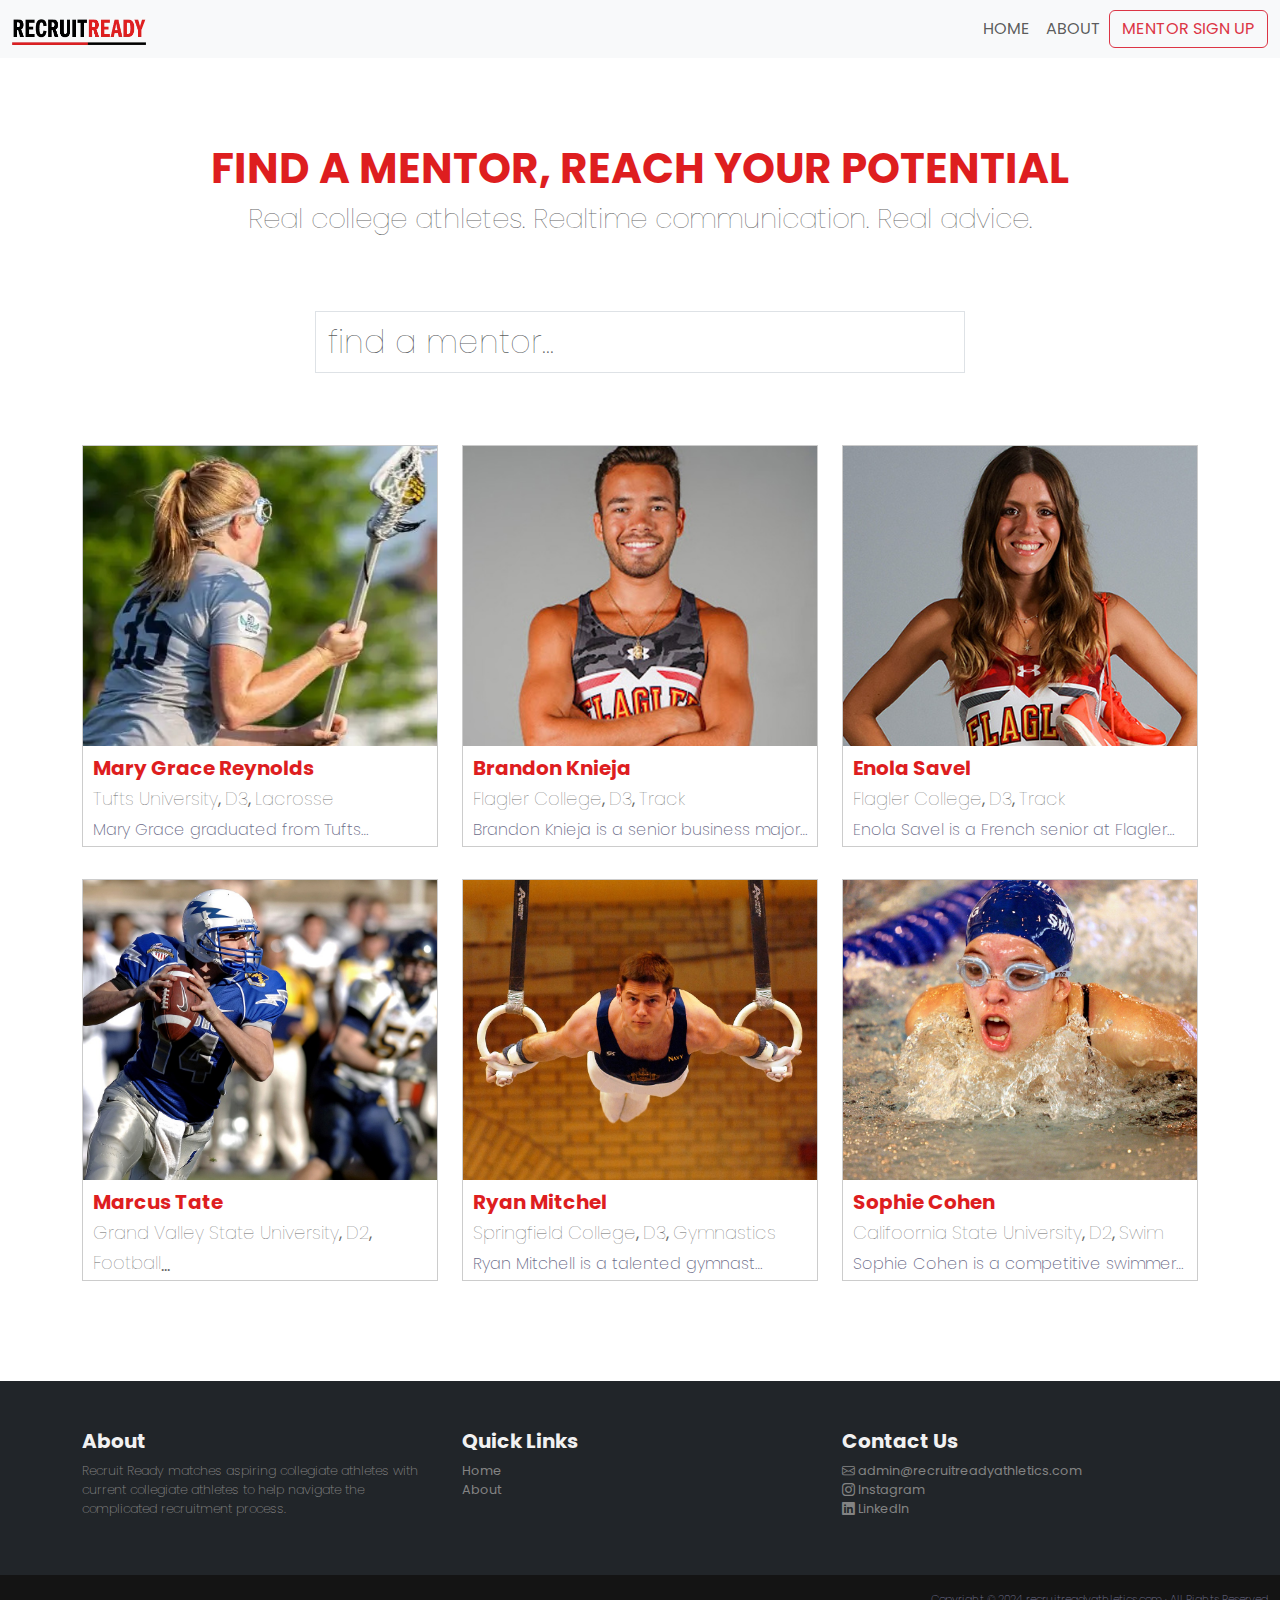
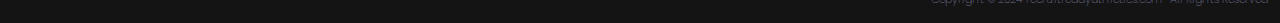
<file: index.html>
<!DOCTYPE html>
<!--[if lt IE 7]>      <html class="no-js lt-ie9 lt-ie8 lt-ie7"> <![endif]-->
<!--[if IE 7]>         <html class="no-js lt-ie9 lt-ie8"> <![endif]-->
<!--[if IE 8]>         <html class="no-js lt-ie9"> <![endif]-->
<!--[if gt IE 8]>      <html class="no-js"> <!--<![endif]-->
<html>
<head>
    <meta charset="utf-8">
    <meta http-equiv="X-UA-Compatible" content="IE=edge">
    <title>Recruit Ready Athletics</title>
    <meta name="viewport" content="width=device-width, initial-scale=1">
    <!-- SEO Meta Tags -->
    <meta name="author" content="Recruit Ready Athletics" />
    <meta name="keywords" content="" />
    <!-- Meta Description -->
    <meta name="description" content="Welcome to Recruit Ready Athletics. Real college athletes. Realtime communication. Real advice." />

    <!-- Open Graph Data -->
        <meta property="og:title" content="Recruit Ready Athletics" />
    <meta property="og:description" content="Real college athletes. Realtime communication. Real advice." />
    <meta property="og:url" content="https://recruitreadyatheltics.com" />
    <meta property="og:image" content="https://recruitreadyathletics.com/img/og/og_home.jpg" />
    <meta property="og:type" content="website" />
    <meta property="og:site_name" content="Recruit Ready Athletics" />
    <!-- Twitter Card Data -->
    <meta name="twitter:card" content="summary_large_image">
    <meta name="twitter:title" content="Recruit Ready Athletics">
    <meta name="twitter:description" content="Real college athletes. Realtime communication. Real advice.">
    <meta name="twitter:image" content="https://recruitreadyathletics.com/img/og/og_home.jpg">

    <base href="/">
    <!-- Bootstrap 5 CSS -->
    <link href="https://cdn.jsdelivr.net/npm/bootstrap@5.3.0/dist/css/bootstrap.min.css" rel="stylesheet">
    <link rel="stylesheet" href="style.css">
    <!-- Bootstrap Icons -->
    <link rel="stylesheet" href="https://cdn.jsdelivr.net/npm/bootstrap-icons@1.11.3/font/bootstrap-icons.min.css">
    <!-- Fonts -->
    <link rel="preconnect" href="https://fonts.googleapis.com">
    <link rel="preconnect" href="https://fonts.gstatic.com" crossorigin>
    <link href="https://fonts.googleapis.com/css2?family=Poppins:ital,wght@0,100;0,200;0,300;0,400;0,500;0,600;0,700;0,800;0,900;1,100;1,200;1,300;1,400;1,500;1,600;1,700;1,800;1,900&display=swap" rel="stylesheet">
</head>
<body>


  <nav class="navbar navbar-expand-lg navbar-light bg-light fixed-top">
    <div class="container-fluid">
      <!-- Logo Image in the top left -->
      <a class="navbar-brand" href="index.html">
        <img src="img/recruit_ready_athletics.webp" alt="Recruit Ready Athletics" height="30" class="d-inline-block align">
      </a>
      <!-- Navbar toggler for responsive view -->
      <button class="navbar-toggler" type="button" data-bs-toggle="collapse" data-bs-target="#navbarNav" aria-controls="navbarNav" aria-expanded="false" aria-label="Toggle navigation">
        <span class="navbar-toggler-icon"></span>
      </button>
      <!-- Navbar links -->
      <div class="collapse navbar-collapse" id="navbarNav">
        <ul class="navbar-nav ms-auto">
          <li class="nav-item">
            <a class="nav-link" aria-current="page" href="index.html">Home</a>
          </li>
          <li class="nav-item">
            <a class="nav-link" href="about.html">About</a>
          </li>
          <!--<li class="nav-item me-4">
            <a class="nav-link" href="contact.html">Contact</a>
          </li>-->
        </ul>
        <button class="btn btn-outline-danger" type="button" data-bs-toggle="modal" data-bs-target="#exampleModal">Mentor Sign Up</button>
      </div>
    </div>
  </nav>

<!-- Modal structure -->
<div class="modal fade" id="exampleModal" tabindex="-1" aria-labelledby="exampleModalLabel" aria-hidden="true">
    <div class="modal-dialog">
        <div class="modal-content">
            <div class="modal-header">
                <h3 class="modal-title" id="exampleModalLabel">Would you like to mentor asipiring collegiate athletes?</h3>
                <button type="button" class="btn-close" data-bs-dismiss="modal" aria-label="Close"></button>
            </div>
            <div class="modal-body">
            <iframe src="https://docs.google.com/forms/d/e/1FAIpQLSdcgXqwBJC5OU2nCCHwn7Iq6jQBBc36hbUsgBtaIR-oBv4C6A/viewform?embedded=true" width="100%" height="870" frameborder="0" marginheight="0" marginwidth="0">Loading…</iframe>
            </div>
        </div>
    </div>
</div>
<div class="container py-4 mt-4 home">
    <div class="row py-4 mt-4">
        <div class="col text-center py-4 mt-4">
            <h1 class="text-uppercase">Find a mentor, Reach your potential</h1>
            <h3>Real college athletes. Realtime communication. Real advice.</h3>
            <div class="d-flex search mb-4">
                <input class="form-control" id="userInput" type="search" placeholder="find a mentor..." aria-label="Search">
            </div>
        </div>
    </div>
    <div class="row" id="content-container"></div>
</div>


 <!-- Footer -->
 <footer class="bg-dark text-light pt-4">
    <div class="container py-4">
      <div class="row">
        <!-- Column 1 -->
        <div class="col-md-4 mb-3">
          <h5>About</h5>
          <p class="text-light">Recruit Ready matches aspiring collegiate athletes with current collegiate athletes to help navigate the complicated recruitment process.</p>
        </div>
        <!-- Column 2 -->
        <div class="col-md-4 mb-3">
          <h5>Quick Links</h5>
          <ul class="list-unstyled">
            <li><a href="index.html" class="text-light">Home</a></li>
            <li><a href="about.html" class="text-light">About</a></li>
          </ul>
        </div>
        <!-- Column 3 -->
        <div class="col-md-4 mb-3">
          <h5>Contact Us</h5>
          <ul class="list-unstyled">
            <li><a href="mailto:admin@recruitreadyathletics.com" class="text-light" target="_blank"><i class="bi bi-envelope"></i> admin@recruitreadyathletics.com</a></li>
            <li><a href="https://www.instagram.com/recruitreadyathletics" class="text-light" target="_blank"><i class="bi bi-instagram"></i> Instagram</a></li>
            <li><a href="https://www.linkedin.com/company/recruitreadyathletics/about/" class="text-light" target="_blank"><i class="bi bi-linkedin"></i> LinkedIn</a></li>

          </ul>
        </div>
        
      </div>
    </div>
    <div class="container-fluid bottom_footer pt-3">
        <div class="row text-end">
            <p>Copyright © 2024 recruitreadyathletics.com · All Rights Reserved</p>
        </div>
    </div>
  </footer>
 
 
        <!-- Bootstrap 5 JS -->
        <script src="https://cdn.jsdelivr.net/npm/bootstrap@5.3.0/dist/js/bootstrap.bundle.min.js"></script>
        <script src="scripts.js"></script>
    </body>
</html>
</file>
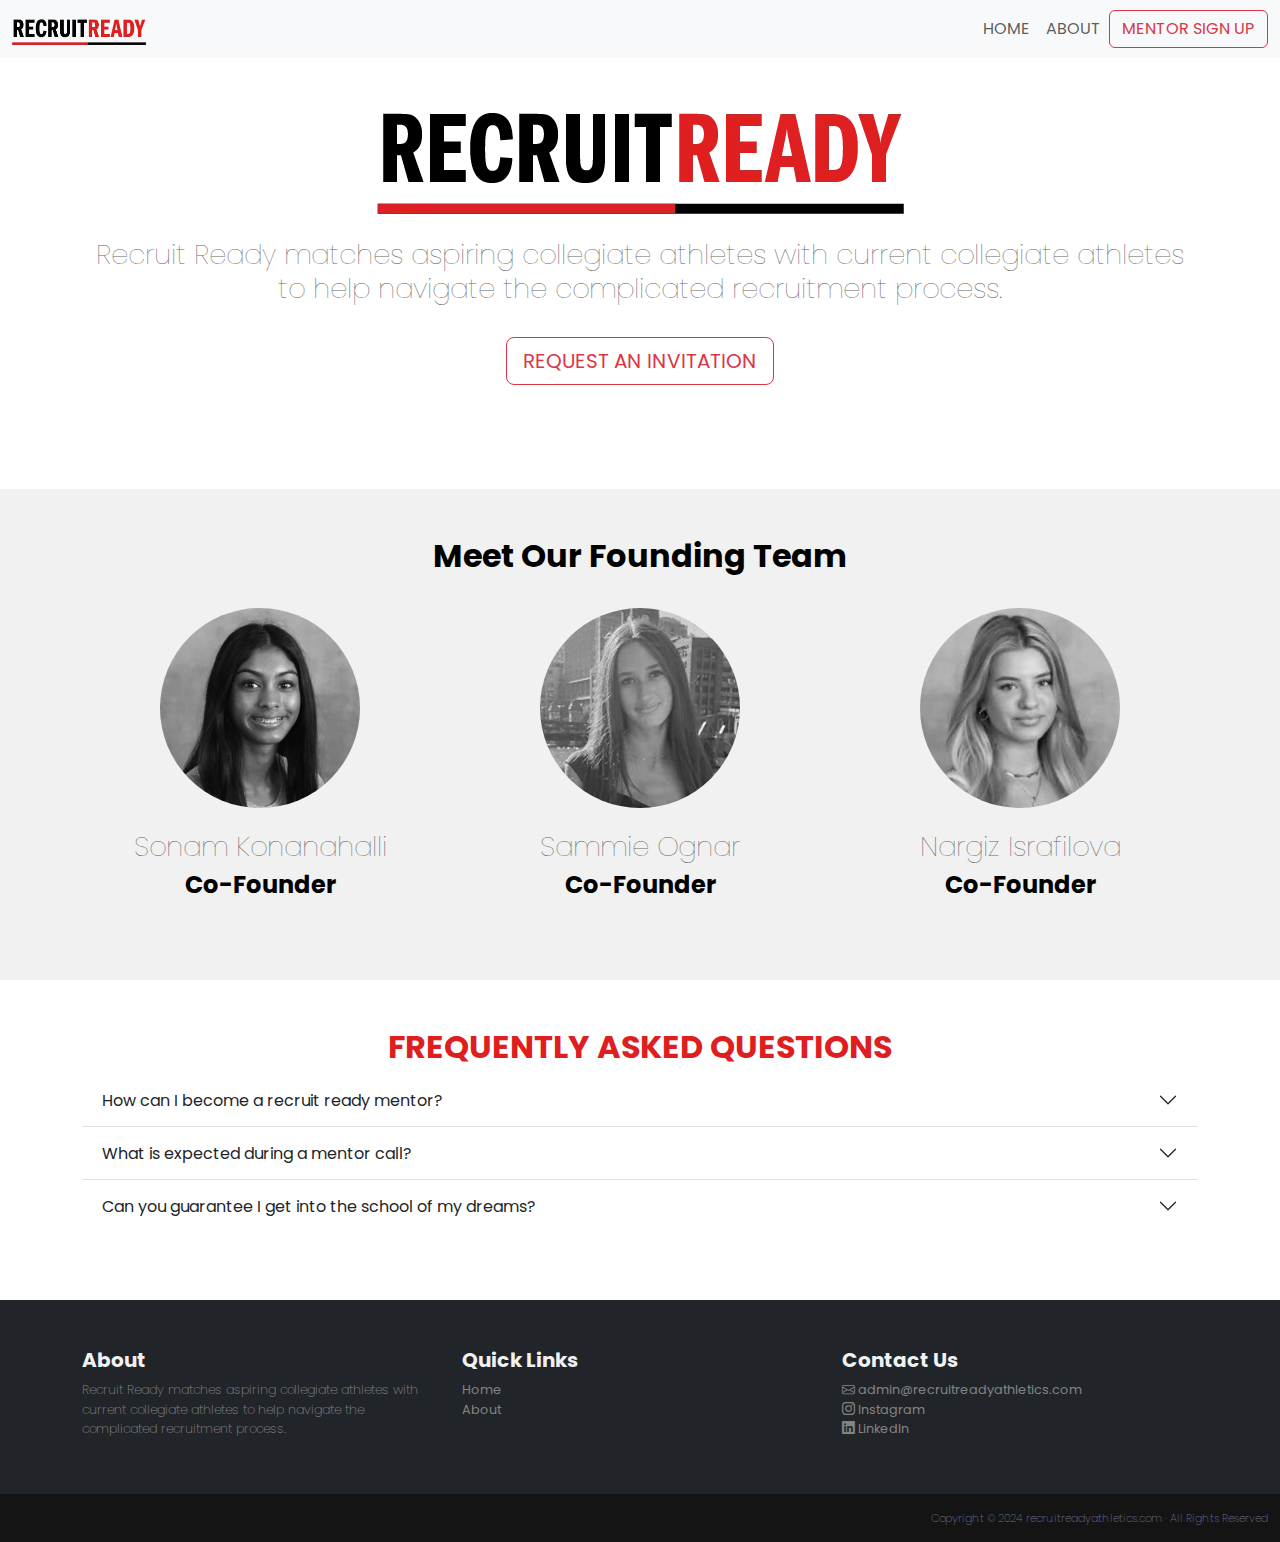
<file: about.html>
<!DOCTYPE html>
<!--[if lt IE 7]>      <html class="no-js lt-ie9 lt-ie8 lt-ie7"> <![endif]-->
<!--[if IE 7]>         <html class="no-js lt-ie9 lt-ie8"> <![endif]-->
<!--[if IE 8]>         <html class="no-js lt-ie9"> <![endif]-->
<!--[if gt IE 8]>      <html class="no-js"> <!--<![endif]-->
<html>
<head>
    <meta charset="utf-8">
    <meta http-equiv="X-UA-Compatible" content="IE=edge">
    <title>Recruit Ready Athletics</title>
    <meta name="viewport" content="width=device-width, initial-scale=1">
    <!-- SEO Meta Tags -->
    <meta name="author" content="Recruit Ready Athletics" />
    <meta name="keywords" content="" />
    <!-- Meta Description -->
    <meta name="description" content="Welcome to Recruit Ready Athletics. Real college athletes. Realtime communication. Real advice." />

    <!-- Open Graph Data -->
        <meta property="og:title" content="Recruit Ready Athletics" />
    <meta property="og:description" content="Real college athletes. Realtime communication. Real advice." />
    <meta property="og:url" content="https://recruitreadyatheltics.com" />
    <meta property="og:image" content="https://recruitreadyathletics.com/img/og/og_home.jpg" />
    <meta property="og:type" content="website" />
    <meta property="og:site_name" content="Recruit Ready Athletics" />
    <!-- Twitter Card Data -->
    <meta name="twitter:card" content="summary_large_image">
    <meta name="twitter:title" content="Recruit Ready Athletics">
    <meta name="twitter:description" content="Real college athletes. Realtime communication. Real advice.">
    <meta name="twitter:image" content="https://recruitreadyathletics.com/img/og/og_home.jpg">

    <base href="/">
    <!-- Bootstrap 5 CSS -->
    <link href="https://cdn.jsdelivr.net/npm/bootstrap@5.3.0/dist/css/bootstrap.min.css" rel="stylesheet">
    <link rel="stylesheet" href="style.css">
    <!-- Bootstrap Icons -->
    <link rel="stylesheet" href="https://cdn.jsdelivr.net/npm/bootstrap-icons@1.11.3/font/bootstrap-icons.min.css">
    <!-- Fonts -->
    <link rel="preconnect" href="https://fonts.googleapis.com">
    <link rel="preconnect" href="https://fonts.gstatic.com" crossorigin>
    <link href="https://fonts.googleapis.com/css2?family=Poppins:ital,wght@0,100;0,200;0,300;0,400;0,500;0,600;0,700;0,800;0,900;1,100;1,200;1,300;1,400;1,500;1,600;1,700;1,800;1,900&display=swap" rel="stylesheet">
</head>
<body>


  <nav class="navbar navbar-expand-lg navbar-light bg-light fixed-top">
    <div class="container-fluid">
      <!-- Logo Image in the top left -->
      <a class="navbar-brand" href="index.html">
        <img src="img/recruit_ready_athletics.webp" alt="Recruit Ready Athletics" height="30" class="d-inline-block align">
      </a>
      <!-- Navbar toggler for responsive view -->
      <button class="navbar-toggler" type="button" data-bs-toggle="collapse" data-bs-target="#navbarNav" aria-controls="navbarNav" aria-expanded="false" aria-label="Toggle navigation">
        <span class="navbar-toggler-icon"></span>
      </button>
      <!-- Navbar links -->
      <div class="collapse navbar-collapse" id="navbarNav">
        <ul class="navbar-nav ms-auto">
          <li class="nav-item">
            <a class="nav-link" aria-current="page" href="index.html">Home</a>
          </li>
          <li class="nav-item">
            <a class="nav-link" href="about.html">About</a>
          </li>
          <!--<li class="nav-item me-4">
            <a class="nav-link" href="contact.html">Contact</a>
          </li>-->
        </ul>
        <button class="btn btn-outline-danger" type="button" data-bs-toggle="modal" data-bs-target="#exampleModal">Mentor Sign Up</button>
      </div>
    </div>
  </nav>

<!-- Modal structure -->
<div class="modal fade" id="exampleModal" tabindex="-1" aria-labelledby="exampleModalLabel" aria-hidden="true">
    <div class="modal-dialog">
        <div class="modal-content">
            <div class="modal-header">
                <h3 class="modal-title" id="exampleModalLabel">Would you like to mentor asipiring collegiate athletes?</h3>
                <button type="button" class="btn-close" data-bs-dismiss="modal" aria-label="Close"></button>
            </div>
            <div class="modal-body">
            <iframe src="https://docs.google.com/forms/d/e/1FAIpQLSdcgXqwBJC5OU2nCCHwn7Iq6jQBBc36hbUsgBtaIR-oBv4C6A/viewform?embedded=true" width="100%" height="870" frameborder="0" marginheight="0" marginwidth="0">Loading…</iframe>
            </div>
        </div>
    </div>
</div>

<div class="container py-4 mt-4 about">
    <div class="row py-4 mt-4 text-center">
        <div class="col">
            <img src="img/recruit_ready_athletics.webp" class="img-fluid mb-4" alt="Recruit Ready">
            <h3>Recruit Ready matches aspiring collegiate athletes with current collegiate athletes to help navigate the complicated recruitment process.<h3>
            <!--
            <h3 class="mt-4">If you're a current or recent collegiate athlete, and you'd like to mentor aspiring collegiate atheltes AND get paid for it:</h3>-->
            <button class="btn btn-lg btn-outline-danger my-4" type="button" data-bs-toggle="modal" data-bs-target="#exampleModal">REQUEST AN INVITATION</button>
        </div>
    </div>
</div>
<div class="founder my-4">
    <div class="container">
        <div class="row py-4 text-center">
        <h2 class="mt-4">Meet Our Founding Team</h2>
            <div class="col-md-4 mb-4 p-4">
                <img src="img/sonam.jpg" alt="Sonam Konanahalli"  class="img-fluid rounded-circle founder">
                <h3>Sonam Konanahalli</h3>
                <h4>Co-Founder</h3>
            </div>
            <div class="col-md-4 mb-4 p-4">
                <img src="img/sammie.jpg" alt="Sammie Ognar"  class="img-fluid rounded-circle founder">
                <h3>Sammie Ognar</h3>
                <h4>Co-Founder</h3>
            </div>
            <div class="col-md-4 mb-4 p-4">
                <img src="img/nargiz.jpg" alt="Nargiz Israfilova" class="img-fluid rounded-circle founder">
                <h3>Nargiz Israfilova</h3>
                <h4>Co-Founder</h3>
            </div>
        </div>
    </div>
</div>
<div class="container">
    <div class="row py-4 my-4">
        <h2 class="text-center">FREQUENTLY ASKED QUESTIONS</h3>
        <div class="accordion accordion-flush" id="accordionFlushExample">
            <div class="accordion-item">
                <h2 class="accordion-header">
                <button class="accordion-button collapsed" type="button" data-bs-toggle="collapse" data-bs-target="#flush-collapseOne" aria-expanded="false" aria-controls="flush-collapseOne">
                    How can I become a recruit ready mentor?
                </button>
                </h2>
                <div id="flush-collapseOne" class="accordion-collapse collapse" data-bs-parent="#accordionFlushExample">
                <div class="accordion-body">coming soon...</div>
                </div>
            </div>
            <div class="accordion-item">
                <h2 class="accordion-header">
                <button class="accordion-button collapsed" type="button" data-bs-toggle="collapse" data-bs-target="#flush-collapseTwo" aria-expanded="false" aria-controls="flush-collapseTwo">
                    What is expected during a mentor call?
                </button>
                </h2>
                <div id="flush-collapseTwo" class="accordion-collapse collapse" data-bs-parent="#accordionFlushExample">
                <div class="accordion-body">coming soon...</div>
                </div>
            </div>
            <div class="accordion-item">
                <h2 class="accordion-header">
                <button class="accordion-button collapsed" type="button" data-bs-toggle="collapse" data-bs-target="#flush-collapseThree" aria-expanded="false" aria-controls="flush-collapseThree">
                    Can you guarantee I get into the school of my dreams?
                </button>
                </h2>
                <div id="flush-collapseThree" class="accordion-collapse collapse" data-bs-parent="#accordionFlushExample">
                <div class="accordion-body">coming soon...</div>
                </div>
            </div>
        </div>
    </div>
</div>


 <!-- Footer -->
 <footer class="bg-dark text-light pt-4">
    <div class="container py-4">
      <div class="row">
        <!-- Column 1 -->
        <div class="col-md-4 mb-3">
          <h5>About</h5>
          <p class="text-light">Recruit Ready matches aspiring collegiate athletes with current collegiate athletes to help navigate the complicated recruitment process.</p>
        </div>
        <!-- Column 2 -->
        <div class="col-md-4 mb-3">
          <h5>Quick Links</h5>
          <ul class="list-unstyled">
            <li><a href="index.html" class="text-light">Home</a></li>
            <li><a href="about.html" class="text-light">About</a></li>
          </ul>
        </div>
        <!-- Column 3 -->
        <div class="col-md-4 mb-3">
          <h5>Contact Us</h5>
          <ul class="list-unstyled">
            <li><a href="mailto:admin@recruitreadyathletics.com" class="text-light" target="_blank"><i class="bi bi-envelope"></i> admin@recruitreadyathletics.com</a></li>
            <li><a href="https://www.instagram.com/recruitreadyathletics" class="text-light" target="_blank"><i class="bi bi-instagram"></i> Instagram</a></li>
            <li><a href="https://www.linkedin.com/company/recruitreadyathletics/about/" class="text-light" target="_blank"><i class="bi bi-linkedin"></i> LinkedIn</a></li>

          </ul>
        </div>
        
      </div>
    </div>
    <div class="container-fluid bottom_footer pt-3">
        <div class="row text-end">
            <p>Copyright © 2024 recruitreadyathletics.com · All Rights Reserved</p>
        </div>
    </div>
  </footer>
 
 
        <!-- Bootstrap 5 JS -->
        <script src="https://cdn.jsdelivr.net/npm/bootstrap@5.3.0/dist/js/bootstrap.bundle.min.js"></script>
        <script src="scripts.js"></script>
    </body>
</html>
</file>
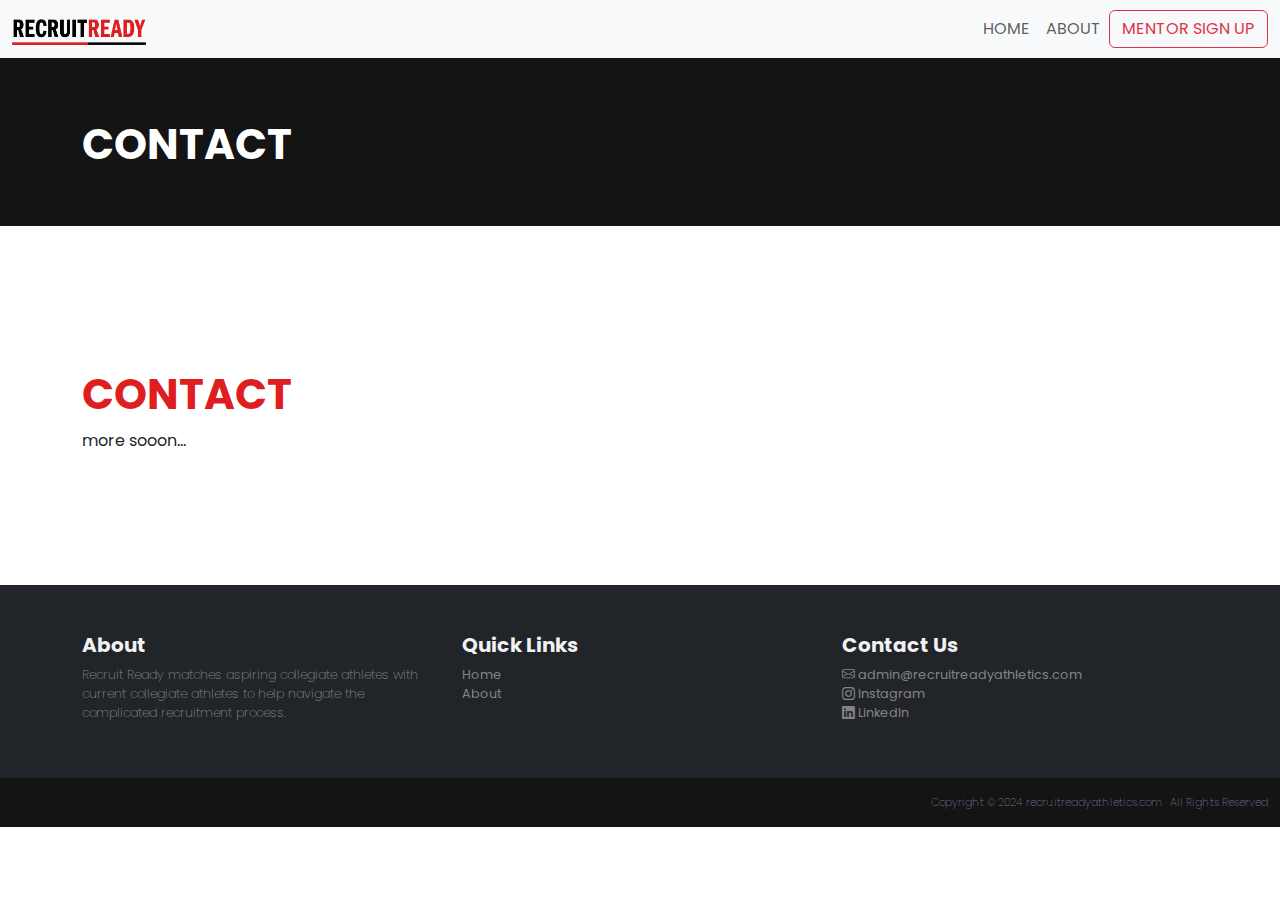
<file: contact.html>
<!DOCTYPE html>
<!--[if lt IE 7]>      <html class="no-js lt-ie9 lt-ie8 lt-ie7"> <![endif]-->
<!--[if IE 7]>         <html class="no-js lt-ie9 lt-ie8"> <![endif]-->
<!--[if IE 8]>         <html class="no-js lt-ie9"> <![endif]-->
<!--[if gt IE 8]>      <html class="no-js"> <!--<![endif]-->
<html>
<head>
    <meta charset="utf-8">
    <meta http-equiv="X-UA-Compatible" content="IE=edge">
    <title>Recruit Ready Athletics</title>
    <meta name="viewport" content="width=device-width, initial-scale=1">
    <!-- SEO Meta Tags -->
    <meta name="author" content="Recruit Ready Athletics" />
    <meta name="keywords" content="" />
    <!-- Meta Description -->
    <meta name="description" content="Welcome to Recruit Ready Athletics. Real college athletes. Realtime communication. Real advice." />

    <!-- Open Graph Data -->
        <meta property="og:title" content="Recruit Ready Athletics" />
    <meta property="og:description" content="Real college athletes. Realtime communication. Real advice." />
    <meta property="og:url" content="https://recruitreadyatheltics.com" />
    <meta property="og:image" content="https://recruitreadyathletics.com/img/og/og_home.jpg" />
    <meta property="og:type" content="website" />
    <meta property="og:site_name" content="Recruit Ready Athletics" />
    <!-- Twitter Card Data -->
    <meta name="twitter:card" content="summary_large_image">
    <meta name="twitter:title" content="Recruit Ready Athletics">
    <meta name="twitter:description" content="Real college athletes. Realtime communication. Real advice.">
    <meta name="twitter:image" content="https://recruitreadyathletics.com/img/og/og_home.jpg">

    <base href="/">
    <!-- Bootstrap 5 CSS -->
    <link href="https://cdn.jsdelivr.net/npm/bootstrap@5.3.0/dist/css/bootstrap.min.css" rel="stylesheet">
    <link rel="stylesheet" href="style.css">
    <!-- Bootstrap Icons -->
    <link rel="stylesheet" href="https://cdn.jsdelivr.net/npm/bootstrap-icons@1.11.3/font/bootstrap-icons.min.css">
    <!-- Fonts -->
    <link rel="preconnect" href="https://fonts.googleapis.com">
    <link rel="preconnect" href="https://fonts.gstatic.com" crossorigin>
    <link href="https://fonts.googleapis.com/css2?family=Poppins:ital,wght@0,100;0,200;0,300;0,400;0,500;0,600;0,700;0,800;0,900;1,100;1,200;1,300;1,400;1,500;1,600;1,700;1,800;1,900&display=swap" rel="stylesheet">
</head>
<body>


  <nav class="navbar navbar-expand-lg navbar-light bg-light fixed-top">
    <div class="container-fluid">
      <!-- Logo Image in the top left -->
      <a class="navbar-brand" href="index.html">
        <img src="img/recruit_ready_athletics.webp" alt="Recruit Ready Athletics" height="30" class="d-inline-block align">
      </a>
      <!-- Navbar toggler for responsive view -->
      <button class="navbar-toggler" type="button" data-bs-toggle="collapse" data-bs-target="#navbarNav" aria-controls="navbarNav" aria-expanded="false" aria-label="Toggle navigation">
        <span class="navbar-toggler-icon"></span>
      </button>
      <!-- Navbar links -->
      <div class="collapse navbar-collapse" id="navbarNav">
        <ul class="navbar-nav ms-auto">
          <li class="nav-item">
            <a class="nav-link" aria-current="page" href="index.html">Home</a>
          </li>
          <li class="nav-item">
            <a class="nav-link" href="about.html">About</a>
          </li>
          <!--<li class="nav-item me-4">
            <a class="nav-link" href="contact.html">Contact</a>
          </li>-->
        </ul>
        <button class="btn btn-outline-danger" type="button" data-bs-toggle="modal" data-bs-target="#exampleModal">Mentor Sign Up</button>
      </div>
    </div>
  </nav>

<!-- Modal structure -->
<div class="modal fade" id="exampleModal" tabindex="-1" aria-labelledby="exampleModalLabel" aria-hidden="true">
    <div class="modal-dialog">
        <div class="modal-content">
            <div class="modal-header">
                <h3 class="modal-title" id="exampleModalLabel">Would you like to mentor asipiring collegiate athletes?</h3>
                <button type="button" class="btn-close" data-bs-dismiss="modal" aria-label="Close"></button>
            </div>
            <div class="modal-body">
            <iframe src="https://docs.google.com/forms/d/e/1FAIpQLSdcgXqwBJC5OU2nCCHwn7Iq6jQBBc36hbUsgBtaIR-oBv4C6A/viewform?embedded=true" width="100%" height="870" frameborder="0" marginheight="0" marginwidth="0">Loading…</iframe>
            </div>
        </div>
    </div>
</div>
<div class="page_header">
  <div class="container py-4">
    <div class="row py-4">
      <!-- First Row -->
      <div class="col">
        <h1 class="text-uppercase">Contact</h1>
      </div>
    </div>
  </div>
</div>

<div class="container py-4 mt-4 home">
    <div class="row py-4 mt-4">
        <div class="col py-4 mt-4">
            <h1 class="text-uppercase">Contact</h1>
            <hp>more sooon...</p>

        </div>
    </div>
</div>

 <!-- Footer -->
 <footer class="bg-dark text-light pt-4">
    <div class="container py-4">
      <div class="row">
        <!-- Column 1 -->
        <div class="col-md-4 mb-3">
          <h5>About</h5>
          <p class="text-light">Recruit Ready matches aspiring collegiate athletes with current collegiate athletes to help navigate the complicated recruitment process.</p>
        </div>
        <!-- Column 2 -->
        <div class="col-md-4 mb-3">
          <h5>Quick Links</h5>
          <ul class="list-unstyled">
            <li><a href="index.html" class="text-light">Home</a></li>
            <li><a href="about.html" class="text-light">About</a></li>
          </ul>
        </div>
        <!-- Column 3 -->
        <div class="col-md-4 mb-3">
          <h5>Contact Us</h5>
          <ul class="list-unstyled">
            <li><a href="mailto:admin@recruitreadyathletics.com" class="text-light" target="_blank"><i class="bi bi-envelope"></i> admin@recruitreadyathletics.com</a></li>
            <li><a href="https://www.instagram.com/recruitreadyathletics" class="text-light" target="_blank"><i class="bi bi-instagram"></i> Instagram</a></li>
            <li><a href="https://www.linkedin.com/company/recruitreadyathletics/about/" class="text-light" target="_blank"><i class="bi bi-linkedin"></i> LinkedIn</a></li>

          </ul>
        </div>
        
      </div>
    </div>
    <div class="container-fluid bottom_footer pt-3">
        <div class="row text-end">
            <p>Copyright © 2024 recruitreadyathletics.com · All Rights Reserved</p>
        </div>
    </div>
  </footer>
 
 
        <!-- Bootstrap 5 JS -->
        <script src="https://cdn.jsdelivr.net/npm/bootstrap@5.3.0/dist/js/bootstrap.bundle.min.js"></script>
        <script src="scripts.js"></script>
    </body>
</html>
</file>
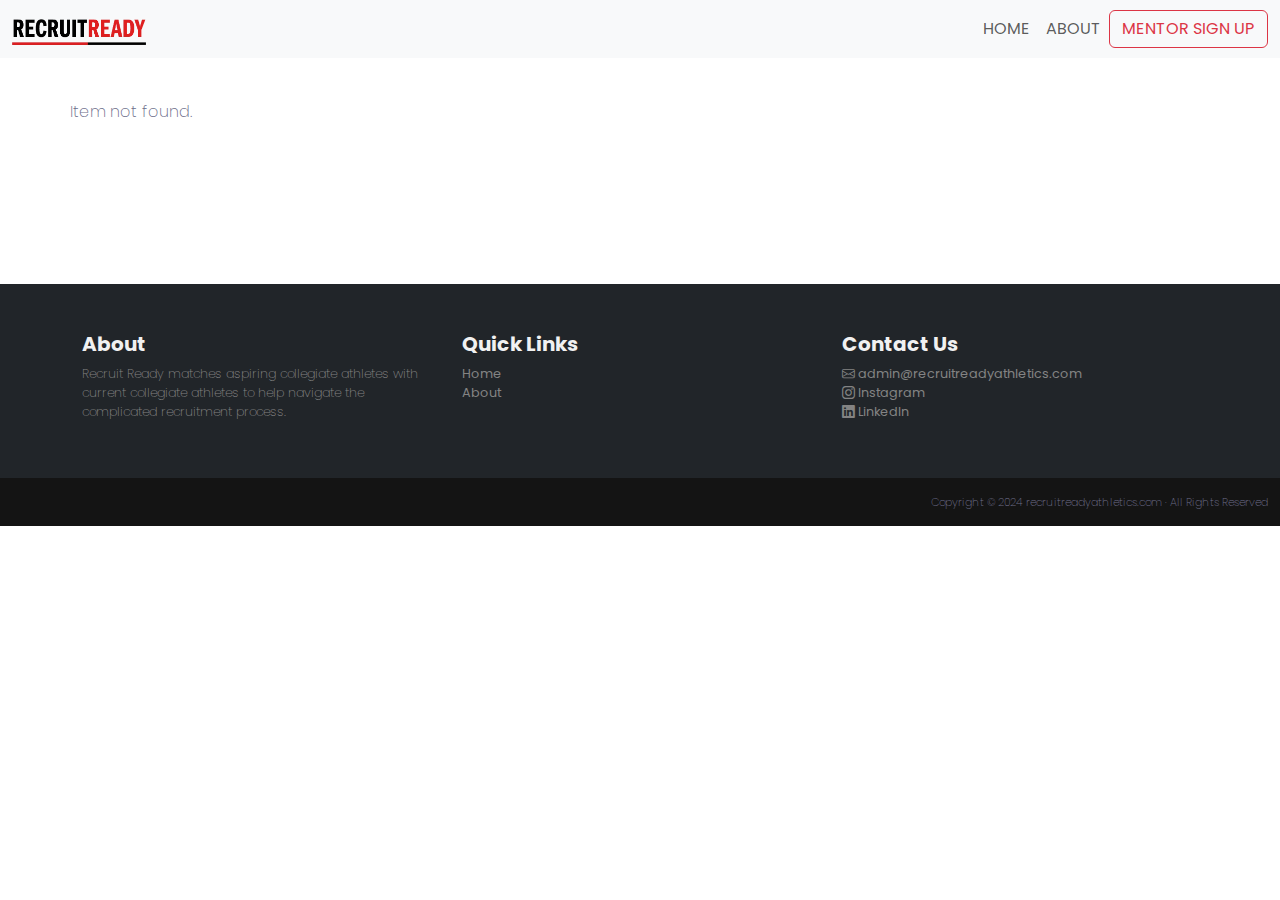
<file: profile.html>
<!DOCTYPE html>
<!--[if lt IE 7]>      <html class="no-js lt-ie9 lt-ie8 lt-ie7"> <![endif]-->
<!--[if IE 7]>         <html class="no-js lt-ie9 lt-ie8"> <![endif]-->
<!--[if IE 8]>         <html class="no-js lt-ie9"> <![endif]-->
<!--[if gt IE 8]>      <html class="no-js"> <!--<![endif]-->
<html>
<head>
    <meta charset="utf-8">
    <meta http-equiv="X-UA-Compatible" content="IE=edge">
    <title>Recruit Ready Athletics</title>
    <meta name="viewport" content="width=device-width, initial-scale=1">
    <!-- SEO Meta Tags -->
    <meta name="author" content="Recruit Ready Athletics" />
    <meta name="keywords" content="" />
    <!-- Meta Description -->
    <meta name="description" content="Welcome to Recruit Ready Athletics. Real college athletes. Realtime communication. Real advice." />

    <!-- Open Graph Data -->
        <meta property="og:title" content="Recruit Ready Athletics" />
    <meta property="og:description" content="Real college athletes. Realtime communication. Real advice." />
    <meta property="og:url" content="https://recruitreadyatheltics.com" />
    <meta property="og:image" content="https://recruitreadyathletics.com/img/og/og_home.jpg" />
    <meta property="og:type" content="website" />
    <meta property="og:site_name" content="Recruit Ready Athletics" />
    <!-- Twitter Card Data -->
    <meta name="twitter:card" content="summary_large_image">
    <meta name="twitter:title" content="Recruit Ready Athletics">
    <meta name="twitter:description" content="Real college athletes. Realtime communication. Real advice.">
    <meta name="twitter:image" content="https://recruitreadyathletics.com/img/og/og_home.jpg">

    <base href="/">
    <!-- Bootstrap 5 CSS -->
    <link href="https://cdn.jsdelivr.net/npm/bootstrap@5.3.0/dist/css/bootstrap.min.css" rel="stylesheet">
    <link rel="stylesheet" href="style.css">
    <!-- Bootstrap Icons -->
    <link rel="stylesheet" href="https://cdn.jsdelivr.net/npm/bootstrap-icons@1.11.3/font/bootstrap-icons.min.css">
    <!-- Fonts -->
    <link rel="preconnect" href="https://fonts.googleapis.com">
    <link rel="preconnect" href="https://fonts.gstatic.com" crossorigin>
    <link href="https://fonts.googleapis.com/css2?family=Poppins:ital,wght@0,100;0,200;0,300;0,400;0,500;0,600;0,700;0,800;0,900;1,100;1,200;1,300;1,400;1,500;1,600;1,700;1,800;1,900&display=swap" rel="stylesheet">
</head>
<body>


  <nav class="navbar navbar-expand-lg navbar-light bg-light fixed-top">
    <div class="container-fluid">
      <!-- Logo Image in the top left -->
      <a class="navbar-brand" href="index.html">
        <img src="img/recruit_ready_athletics.webp" alt="Recruit Ready Athletics" height="30" class="d-inline-block align">
      </a>
      <!-- Navbar toggler for responsive view -->
      <button class="navbar-toggler" type="button" data-bs-toggle="collapse" data-bs-target="#navbarNav" aria-controls="navbarNav" aria-expanded="false" aria-label="Toggle navigation">
        <span class="navbar-toggler-icon"></span>
      </button>
      <!-- Navbar links -->
      <div class="collapse navbar-collapse" id="navbarNav">
        <ul class="navbar-nav ms-auto">
          <li class="nav-item">
            <a class="nav-link" aria-current="page" href="index.html">Home</a>
          </li>
          <li class="nav-item">
            <a class="nav-link" href="about.html">About</a>
          </li>
          <!--<li class="nav-item me-4">
            <a class="nav-link" href="contact.html">Contact</a>
          </li>-->
        </ul>
        <button class="btn btn-outline-danger" type="button" data-bs-toggle="modal" data-bs-target="#exampleModal">Mentor Sign Up</button>
      </div>
    </div>
  </nav>

<!-- Modal structure -->
<div class="modal fade" id="exampleModal" tabindex="-1" aria-labelledby="exampleModalLabel" aria-hidden="true">
    <div class="modal-dialog">
        <div class="modal-content">
            <div class="modal-header">
                <h3 class="modal-title" id="exampleModalLabel">Would you like to mentor asipiring collegiate athletes?</h3>
                <button type="button" class="btn-close" data-bs-dismiss="modal" aria-label="Close"></button>
            </div>
            <div class="modal-body">
            <iframe src="https://docs.google.com/forms/d/e/1FAIpQLSdcgXqwBJC5OU2nCCHwn7Iq6jQBBc36hbUsgBtaIR-oBv4C6A/viewform?embedded=true" width="100%" height="870" frameborder="0" marginheight="0" marginwidth="0">Loading…</iframe>
            </div>
        </div>
    </div>
</div>
<div class="container profile_page">
    <div class="row" id="detail-container"></div>
</div>

 <!-- Footer -->
 <footer class="bg-dark text-light pt-4">
    <div class="container py-4">
      <div class="row">
        <!-- Column 1 -->
        <div class="col-md-4 mb-3">
          <h5>About</h5>
          <p class="text-light">Recruit Ready matches aspiring collegiate athletes with current collegiate athletes to help navigate the complicated recruitment process.</p>
        </div>
        <!-- Column 2 -->
        <div class="col-md-4 mb-3">
          <h5>Quick Links</h5>
          <ul class="list-unstyled">
            <li><a href="index.html" class="text-light">Home</a></li>
            <li><a href="about.html" class="text-light">About</a></li>
          </ul>
        </div>
        <!-- Column 3 -->
        <div class="col-md-4 mb-3">
          <h5>Contact Us</h5>
          <ul class="list-unstyled">
            <li><a href="mailto:admin@recruitreadyathletics.com" class="text-light" target="_blank"><i class="bi bi-envelope"></i> admin@recruitreadyathletics.com</a></li>
            <li><a href="https://www.instagram.com/recruitreadyathletics" class="text-light" target="_blank"><i class="bi bi-instagram"></i> Instagram</a></li>
            <li><a href="https://www.linkedin.com/company/recruitreadyathletics/about/" class="text-light" target="_blank"><i class="bi bi-linkedin"></i> LinkedIn</a></li>

          </ul>
        </div>
        
      </div>
    </div>
    <div class="container-fluid bottom_footer pt-3">
        <div class="row text-end">
            <p>Copyright © 2024 recruitreadyathletics.com · All Rights Reserved</p>
        </div>
    </div>
  </footer>
 
 
        <!-- Bootstrap 5 JS -->
        <script src="https://cdn.jsdelivr.net/npm/bootstrap@5.3.0/dist/js/bootstrap.bundle.min.js"></script>
        <script src="scripts.js"></script>
    </body>
</html>
</file>
<file: style.css>
/*
=================================================
GLOBAL
=================================================
*/
body {
  font-family: "Poppins", sans-serif;
}
h1,h2,h4,h5,h6 {
  color: #de1e1f;
  font-weight: 700;
}
h1 {
  font-size: 42px;
}
h3 {
  color: #666666;
  font-weight: 100;
}
a {
  color: #de1e1f;
  text-decoration: none;
}
p {
  color: #6c6c89;
  font-weight: 200;
}
.navbar {
  text-transform: uppercase;
}
#navbarNav button{
  text-transform: uppercase;
}
.text-shadow {
  text-shadow: 1px 1px 5px rgba(0, 0, 0, 0.25);
}
.img-shadow,
.btn-shadow {
  filter: drop-shadow(1px 1px 5px rgba(0, 0, 0, 0.25));
}
.danger{

}

/*
=================================================
FOOTER
=================================================
*/
.bottom_footer {
  background: #141414;
  color: #838383;
  font-size: 11px;
}
footer {
  margin-top: 44px;
  font-size: 0.8rem;
}
footer .text-light {
  color: #838383 !important;
}
footer a {
  text-decoration: none !important;
}

/*
=================================================
HOME PAGE
=================================================
*/
.search {
  max-width: 650px;
  margin: 75px auto 50px auto;
}
.search input {
  font-size: 32px;
  border-radius: 0;
  margin-right: 0;
  font-weight: 100;
}
.search button {
  margin: 0;
  border-radius: 0;
}
.home .content-item {
  border: 1px solid #cccccc;
  margin-bottom: 32px;
}
.image-container {
  width: 100%; /* Fixed width */
  height: 300px; /* Fixed height */
  overflow: hidden; /* Ensures content outside the box is not visible */
}
.image-container img {
  width: 100%;
  height: 100%;
  object-fit: cover; /* This crops the image while maintaining aspect ratio */
}
.details-container {
  padding: 10px;
  height: 100px;
  color: #666666;
}
.details-container a {
  color: #666666;
}
.details-container h2 {
  font-size: 20px;
}
.details-container h3 {
  font-size: 18px;
  display: inline-block;
}
.details-container {
  display: -webkit-box;
  -webkit-line-clamp: 3; /* Limit to 3 lines */
  -webkit-box-orient: vertical;
  overflow: hidden;
  text-overflow: ellipsis; /* Show ellipsis for truncated text */
}

/*
=================================================
INTERNAL PAGES
=================================================
*/
.page_header {
  background-color:#141414;
  padding-top:72px;
}
.page_header h1{
  color:#FFFFFF;
}
.about h2{
  color:#000000;
}
.founder{
  background:#f1f1f1;
}
.founder img{ 
  max-width:200px;
}
#detail-container h3{
  display:inline-block;
}
.founder h2,
.founder h4{
  color:#000;
}
.founder h3{
  margin-top:22px;
}

/*
=================================================
PROFILE PAGE
=================================================
*/
.profile_page {
  padding: 100px 0;
}
.profile_page i {
  font-size: 32px;
  margin-right:15px;
}
.profile_page .btn {
  margin-bottom: 22px;
}
.profile_img_container {
  width: 100%; /* Fixed width */
  height: 640px; /* Fixed height */
  overflow: hidden; /* Ensures content outside the box is not visible */
  border-radius: 5px;
  width: 90%;
  margin: 0 auto;
}
.profile_img_container img {
  width: 100%;
  height: 100%;
  object-fit: cover; /* This crops the image while maintaining aspect ratio */
}


/*
=================================================
FOOTER
=================================================
*/
footer h5{
  color:#f1f1f1;
}

/*
=================================================
MODAL
=================================================
*/
.modal-title{
  font-size:16px ;
  font-weight:300;
}


@media (max-width: 768px) {
  /* Your custom styles for small screens here */
  .profile_img_container {
    width:100%;
  }
}
</file>
